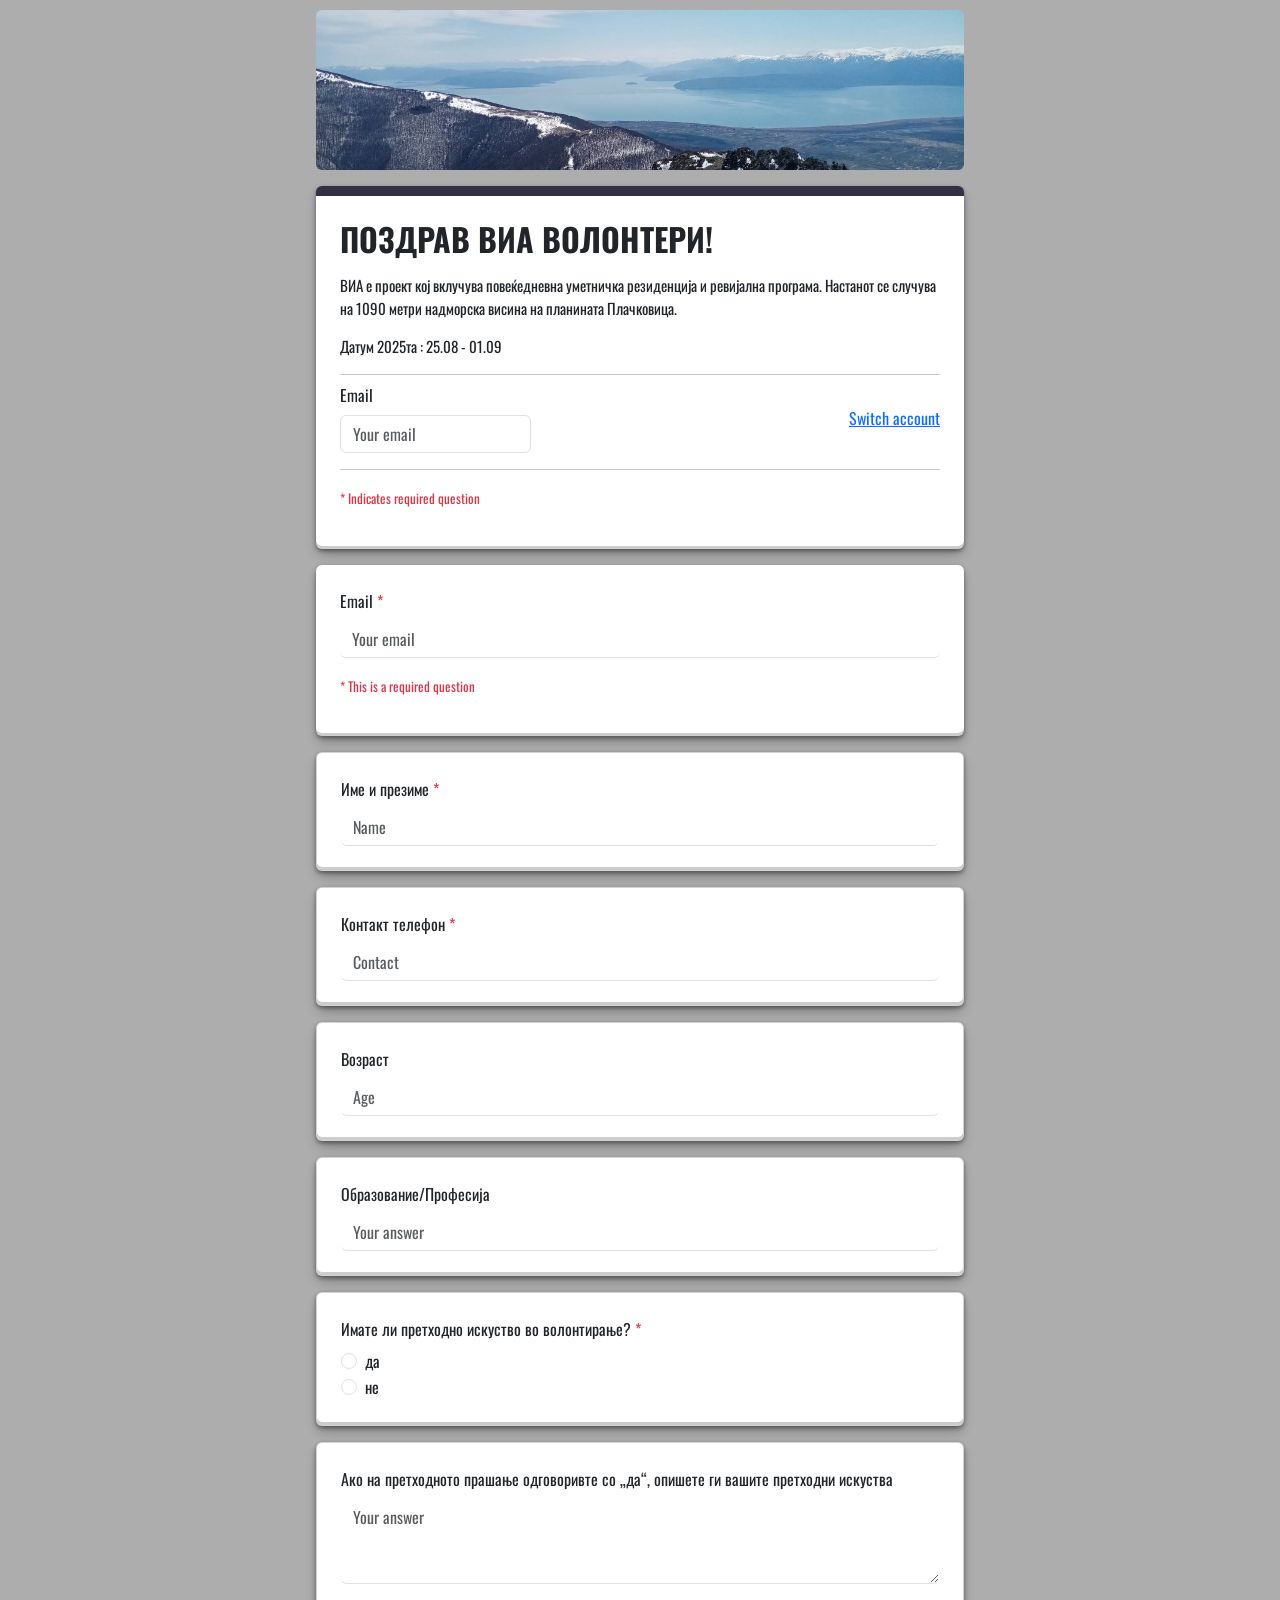
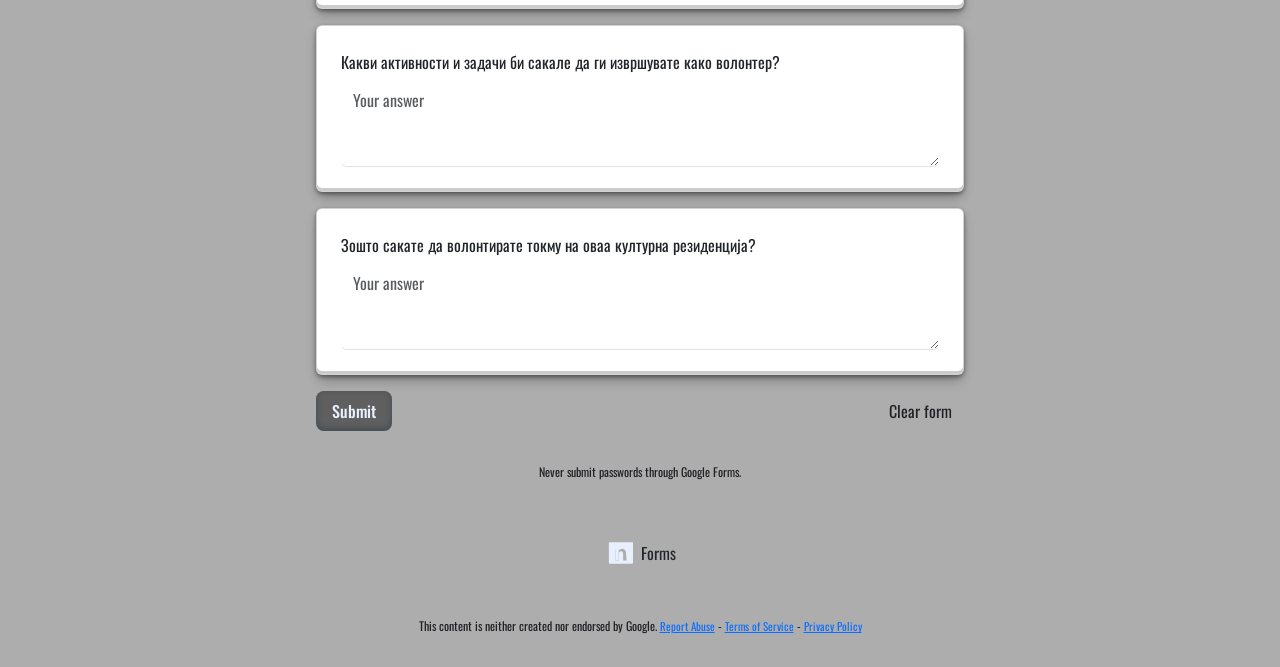
<file: form.html>
<!DOCTYPE html>
<html lang="en">

<head>
    <meta charset="UTF-8">
    <meta name="viewport" content="width=device-width, initial-scale=1.0">
    <title>Contact Information Form</title>

    <!-- Fonts -->
    <link href="https://fonts.googleapis.com/css2?family=Roboto:wght@400;500;700&display=swap" rel="stylesheet">
    <link href="https://fonts.googleapis.com/css2?family=Oswald:wght@200..700&display=swap" rel="stylesheet">

    <!-- Bootstrap 5.3.0 -->
    <link href="https://cdn.jsdelivr.net/npm/bootstrap@5.3.0-alpha1/dist/css/bootstrap.min.css" rel="stylesheet">

    <!-- CSS -->
    <link href="./form/formstyle.css" rel="stylesheet">
</head>

<body>
    <div class="container form-container">
        <div class="form-header-image mb-3 rounded"></div>

        <form id="volunteerForm" action="#" method="POST" novalidate>
            <div class="form-card form-card--top-border mb-3 p-4 d-flex flex-column justify-content-center rounded">
                <h1 class="mb-3 fw-bold text-left text-uppercase">ПОЗДРАВ ВИА ВОЛОНТЕРИ!</h1>
                <p class="mb-3">ВИА е проект кој вклучува повеќедневна уметничка резиденција и ревијална програма.
                    Настанот се случува на 1090 метри надморска висина на планината Плачковица.</p>
                <p class="mb-0">Датум 2025та : 25.08 - 01.09</p>
                <hr class="hr border-1 mb-2">
                <div class="d-flex justify-content-between align-items-center">
                    <div>
                        <label for="emailPrimary" class="form-label form-label-sm me-2 mt-0">Email</label>
                        <input type="email" class="form-control form-control-xl border-1 border-bottom"
                            id="emailPrimary" name="emailPrimary" placeholder="Your email" autocomplete="email"
                            required>
                        <div class="invalid-feedback" id="emailPrimaryError"></div>
                    </div>
                    <a href="#">Switch account</a>
                    <!-- <svg xmlns="http://www.w3.org/2000/svg" width="24" height="24" fill="currentColor"
                        class="bi bi-cloud-check" viewBox="0 0 16 16" aria-hidden="true">
                        <path fill-rule="evenodd"
                            d="M10.354 6.354a.5.5 0 0 0-.708-.708l-3 3a.5.5 0 0 0 .708.708l2.646-2.647.646.648a.5.5 0 0 0 .708 0l.5-.5a.5.5 0 0 0 0-.708z">
                            <path
                                d="M4.406 3.182A.5.5 0 0 1 4.857 3h6.286a.5.5 0 0 1 .451.182C11.518 3.667 12 4.276 12 4.888a4 4 0 0 1-4 4h-1.26l.32-.39a.5.5 0 0 1 .708-.708l.4-.31a.5.5 0 0 1 .708.708l-.31.4c.139.382.207.783.207 1.197a5 5 0 0 1-5 5v-.556a.5.5 0 0 1 .216-.435c.179-.087.362-.13.548-.13a3 3 0 0 0 0-6h-.002a4.5 4.5 0 0 1-.216-.957">
                    </svg> -->
                </div>
                <hr class="hr border-1 mt-3">
                <p class="mt-0"><small class="text-danger">* Indicates required question</small></p>
            </div>

            <div class="form-card mb-3 p-4 rounded">
                <label for="emailConfirm" class="form-label mb-2">Email <span class="text-danger">*</span></label>
                <input type="email" class="form-control border-0 border-bottom" id="emailConfirm" name="emailConfirm"
                    placeholder="Your email" required>
                <div class="invalid-feedback" id="emailConfirmError"></div>
                <p class="mt-3"><small class="text-danger">* This is a required question</small></p>
            </div>

            <div class="card form-card mb-3 p-4 rounded">
                <label for="fullName" class="form-label mb-2">Име и презиме <span class="text-danger">*</span></label>
                <input type="text" class="form-control border-0 border-bottom" id="fullName" name="fullName"
                    placeholder="Name" autocomplete="name" required>
                <div class="invalid-feedback" id="fullNameError"></div>
            </div>

            <div class="card form-card mb-3 p-4 rounded">
                <label for="contactPhone" class="form-label mb-2">Контакт телефон <span
                        class="text-danger">*</span></label>
                <input type="tel" class="form-control border-0 border-bottom" id="contactPhone" name="contactPhone"
                    placeholder="Contact" autocomplete="tel" required>
                <div class="invalid-feedback" id="contactPhoneError"></div>
            </div>

            <div class="card form-card mb-3 p-4 rounded">
                <label for="age" class="form-label mb-2">Возраст</label>
                <input type="text" class="form-control border-0 border-bottom" id="age" name="age" placeholder="Age">
                <div class="invalid-feedback" id="ageError"></div>
            </div>

            <div class="card form-card mb-3 p-4 rounded">
                <label for="education" class="form-label mb-2">Образование/Професија</label>
                <input type="text" class="form-control border-0 border-bottom" id="education" name="education"
                    placeholder="Your answer">
            </div>

            <div class="card form-card mb-3 p-4 rounded">
                <label class="form-label mb-2">Имате ли претходно искуство во волонтирање? <span
                        class="text-danger">*</span></label>
                <div class="form-check">
                    <input class="form-check-input" type="radio" name="volunteerExperience" id="volunteerYes"
                        value="да">
                    <label class="form-check-label" for="volunteerYes">да</label>
                </div>
                <div class="form-check">
                    <input class="form-check-input" type="radio" name="volunteerExperience" id="volunteerNo" value="не">
                    <label class="form-check-label" for="volunteerNo">не</label>
                </div>
                <div class="invalid-feedback" id="volunteerExperienceError"></div>
            </div>

            <div class="card form-card mb-3 p-4 rounded">
                <label for="volunteerDetails" class="form-label mb-2">Ако на претходното прашање одговоривте со „да“,
                    опишете ги вашите претходни искуства</label>
                <textarea class="form-control border-0 border-bottom" id="volunteerDetails" name="volunteerDetails"
                    rows="3" placeholder="Your answer"></textarea>
                <div class="invalid-feedback" id="volunteerDetailsError"></div>
            </div>

            <div class="card form-card mb-3 p-4 rounded">
                <label for="activities" class="form-label mb-2">Какви активности и задачи би сакале да ги извршувате
                    како волонтер?</label>
                <textarea class="form-control border-0 border-bottom" id="activities" name="activities" rows="3"
                    placeholder="Your answer"></textarea>
            </div>

            <div class="card form-card mb-3 p-4 rounded">
                <label for="motivation" class="form-label mb-2">Зошто сакате да волонтирате токму на оваа културна
                    резиденција?</label>
                <textarea class="form-control border-0 border-bottom" id="motivation" name="motivation" rows="3"
                    placeholder="Your answer"></textarea>
            </div>

            <div class="form-actions-and-footer px-0 mb-3">
                <div class="form-actions">
                    <button type="submit" class="btn btn-primary border-0">Submit</button>
                    <button type="reset" class="btn btn-secondary border-0">Clear form</button>
                </div>
                <p class="form-footer-text">Never submit passwords through Google Forms.</p>
            </div>
        </form>

        <div class="google-forms-attribution d-flex align-items-center gap-1">
            <svg focusable="false" viewBox="0 0 24 24" width="20" height="20" aria-hidden="true">
                <path
                    d="M20.4,3.9H3.6C3.2,3.9,2.9,4.2,2.9,4.6v14.7c0,0.4,0.3,0.7,0.7,0.7h16.7c0.4,0,0.7-0.3,0.7-0.7V4.6 C21.1,4.2,20.8,3.9,20.4,3.9z M10.3,17.6H7.7V9.1h2.6V17.6z M16.2,17.6h-2.6v-4.9c0-1.2-0.4-2-1.5-2c-0.8,0-1.3,0.5-1.5,1 c-0.1,0.2-0.1,0.4-0.1,0.6v5.2H7.9c0,0,0-7.6,0-8.4h2.6v1.2c0.4-0.6,1-1.4,2.3-1.4c1.7,0,3,1.1,3,3.5L16.2,17.6L16.2,17.6z">
                    <path d="M9,7.6c-1,0-1.7-0.8-1.7-1.7s0.8-1.7,1.7-1.7s1.7,0.8,1.7,1.7S10,7.6,9,7.6z"></path>
            </svg>
            <span>Forms</span>
        </div>
        <p class="form-footer-text">
            This content is neither created nor endorsed by Google.
            <a href="#" class="switch-account-link" style="font-size:11px;">Report Abuse</a> -
            <a href="#" class="switch-account-link" style="font-size:11px;">Terms of Service</a> -
            <a href="#" class="switch-account-link" style="font-size:11px;">Privacy Policy</a>
        </p>
    </div>

    <!-- Bootstrap -->
    <script src="https://cdn.jsdelivr.net/npm/@popperjs/core@2.11.6/dist/umd/popper.min.js"></script>
    <script src="https://cdn.jsdelivr.net/npm/bootstrap@5.3.0-alpha1/dist/js/bootstrap.min.js"></script>
    <!-- JS Validation -->
    <script src="./form/formvalidation.js"></script>


</body>

</html>
</file>
<file: form/formstyle.css>
:root {
  /* colors */
  --gf-primary-blue: #1976d2;
  --gf-primary-gray: #5f5f5f;
  --gf-transparent: transparent;
  --gf-light-blue-bg: #e8f0fe;
  --gf-red-error: #d93025;
  --gf-page-bg: #adadad;
  --gf-bg-darkpurple: #352f44;
  --gf-card-bg: #ffffff;
  --gf-text-primary: #202124;
  --gf-text-secondary: #5f6368;
  --gf-header-image-height: 10rem;
  --gf-form-max-width: 42rem;
  /* Font Family*/
  --ff-h1-p: "Oswald", sans-serif;
  --ff-body: "Roboto", sans-serif;
  /*Font Size*/
  --fs-h1: 2rem;
  --fs-h6: 1rem;
  --fs-p: 0.9375rem;
}

body {
  font-family: var(--ff-h1-p);
  background-color: var(--gf-page-bg);
}

h1 {
  font-size: var(--fs-h1);
}

h6 {
  font-size: var(--fs-h6);
}

p {
  font-size: var(--fs-p);
}

/* form */

.form-container {
  max-width: var(--gf-form-max-width);
  margin: 0 auto;
  padding-top: 0.625rem;
  display: flex;
  justify-content: space-between;
  flex-direction: column;
}

.form-header-image {
  height: var(--gf-header-image-height);
  background-image: url("../form/image-form/form_bg.png");
  background-size: cover;
  background-position: center;
  /* border-radius: 0.5rem; */
  overflow: hidden;
  margin-bottom: 0.75rem;
}

.form-card {
  background: var(--gf-card-bg);
  /* border-radius: 0.5rem; */
  margin-bottom: 0.75rem;
  overflow: hidden;
  box-shadow: rgba(0, 0, 0, 0.4) 0px 2px 4px,
    rgba(0, 0, 0, 0.3) 0px 7px 13px -3px, rgba(0, 0, 0, 0.2) 0px -3px 0px inset;
}

.form-card--top-border {
  border-top: 10px solid var(--gf-bg-darkpurple);
}

.form-actions {
  display: flex;
  justify-content: space-between;
  align-items: center;
  margin-top: 0.5rem;
  padding-bottom: 1rem;
}

.btn-primary {
  color: var(--gf-light-blue-bg);
  background-color: var(--gf-primary-gray);

  font-weight: 500;
  border-radius: 0.5rem;
  padding: 0.5rem 1rem;

  box-shadow: rgba(50, 50, 93, 0.25) 0px 50px 100px -20px,
    rgba(0, 0, 0, 0.3) 0px 30px 60px -30px,
    rgba(10, 37, 64, 0.35) 0px -2px 6px 0px inset;
}

.btn-secondary {
  background-color: var(--gf-transparent);
  color: var(--gf-text-primary);
}

.btn-primary:hover {
  background-color: var(--gf-primary-blue);
}

.btn-secondary:hover {
  background-color: var(--gf-primary-blue);
}

.form-footer-text {
  font-size: 0.75rem;
  color: var(--gf-text-primary);
  text-align: center;
  margin-top: 1rem;
  padding-bottom: 1rem;
}

.google-forms-attribution {
  display: flex;
  align-items: center;
  justify-content: center;
  margin-top: 1.5rem;
  padding-bottom: 2rem;
}

.google-forms-attribution svg {
  width: 2rem;
  height: 2rem;

  fill: var(--gf-light-blue-bg);
}
</file>
